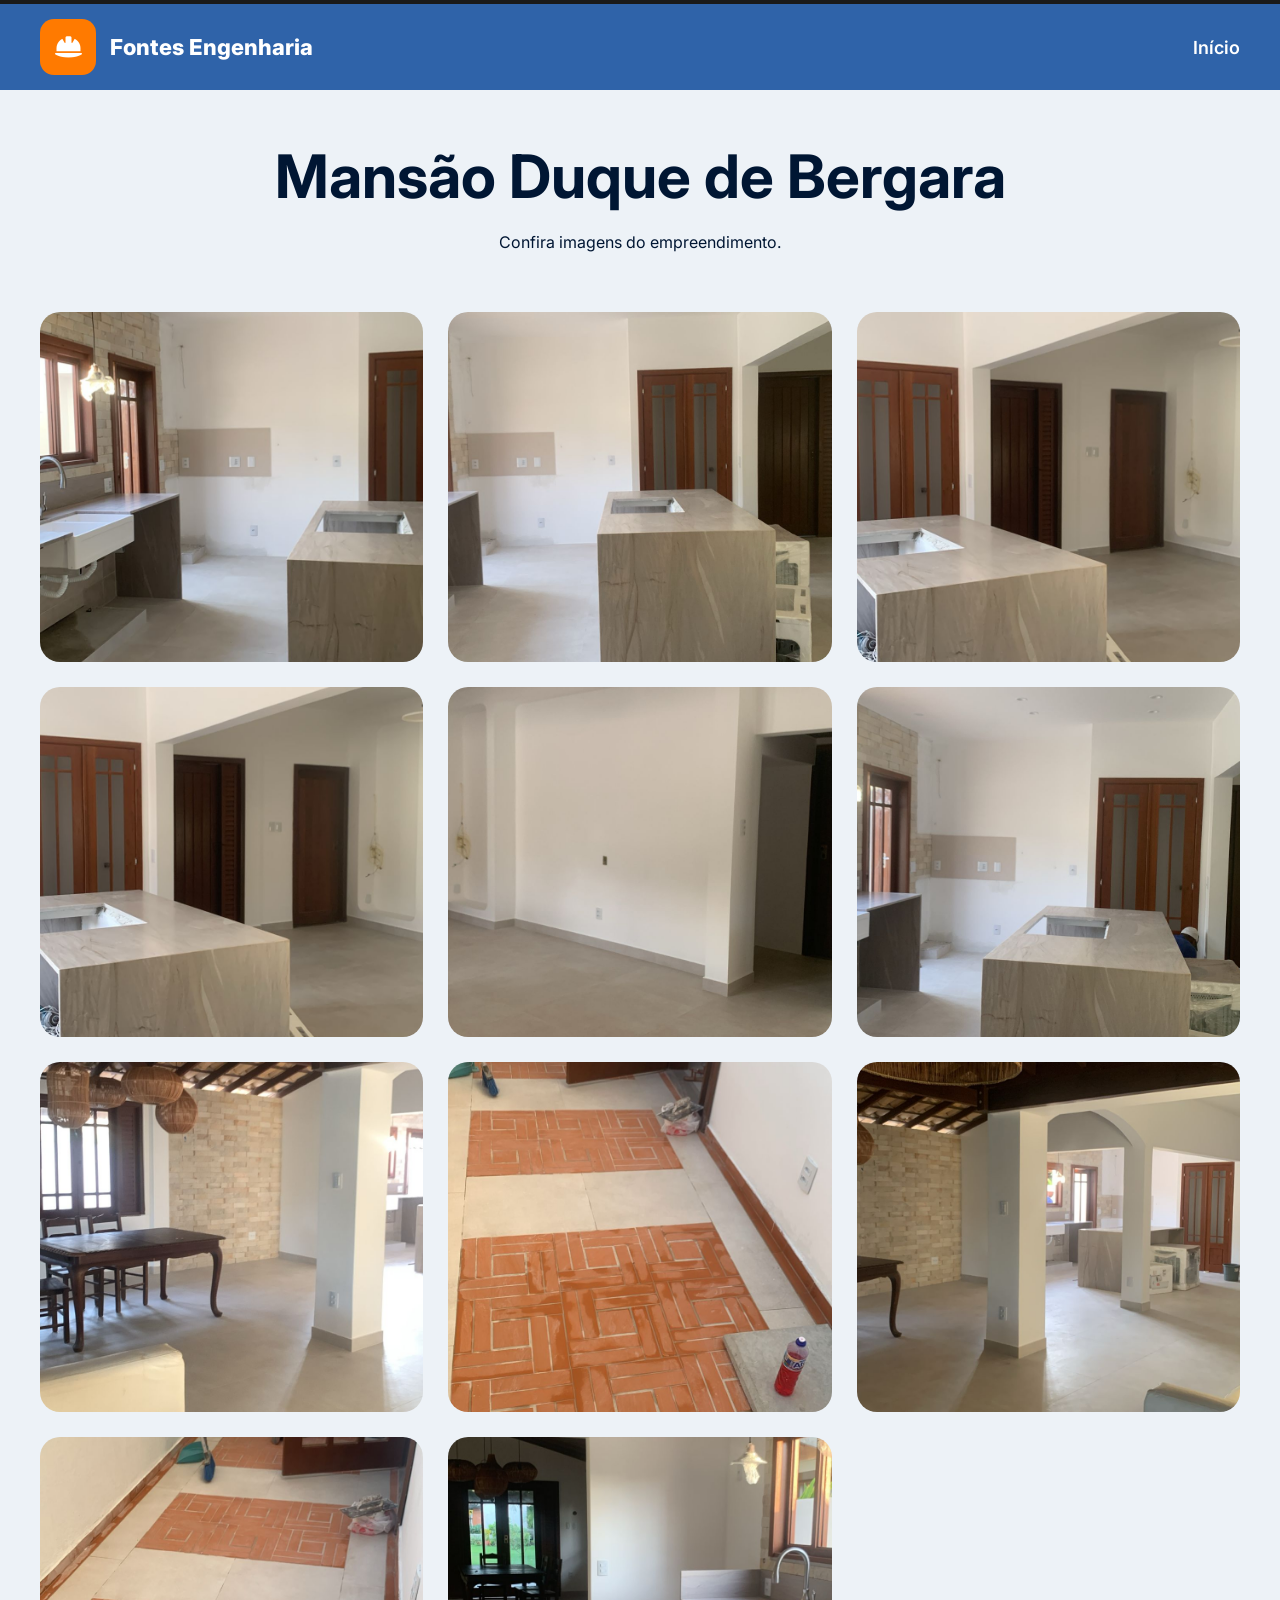
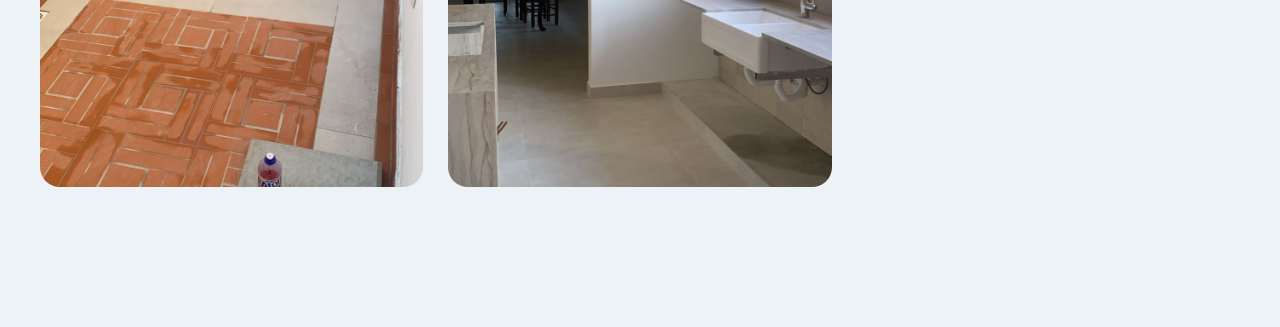
<file: obra1.html>
<!-- =========================
ARQUIVO: obra1.html
========================= -->
<!DOCTYPE html>
<html lang="pt-BR">

<head>
  <meta charset="UTF-8">
  <meta name="viewport" content="width=device-width, initial-scale=1.0">

  <title>Galeria da Obra</title>

  <link rel="stylesheet" href="site.css">

  <!-- FONT -->
  <link rel="preconnect" href="https://fonts.googleapis.com">
  <link href="https://fonts.googleapis.com/css2?family=Inter:wght@300;400;500;600;700;800;900&display=swap"
    rel="stylesheet">

  <!-- ICONS -->
  <link rel="stylesheet"
    href="https://cdnjs.cloudflare.com/ajax/libs/font-awesome/6.5.1/css/all.min.css" />
</head>

<body>

  <!-- HEADER -->
  <header class="header">

    <div class="logo">

      <div class="logo-icon">
        <i class="fa-solid fa-helmet-safety"></i>
      </div>

      <h2>Fontes Engenharia</h2>

    </div>

    <nav class="menu">
      <a href="index.html">Início</a>
    </nav>

  </header>

  <!-- GALERIA -->
  <section class="galeria-page">

    <div class="galeria-title">

      <h1>
        Mansão Duque de Bergara
      </h1>

      <p>
        Confira imagens do empreendimento.
      </p>

    </div>

    <div class="galeria-grid">

      <img
        src="assets\obra1\foto1.jpg">

      <img
        src="assets\obra1\foto2.jpg">

      <img
        src="assets\obra1\foto3.jpg">

      <img
        src="assets\obra1\foto3.jpg">

      <img
        src="assets\obra1\foto4.jpg">

      <img
        src="assets\obra1\foto5.jpg">

        <img
        src="assets\obra1\foto6.jpg">

        <img
        src="assets\obra1\foto7.jpg">

        <img
        src="assets\obra1\foto8.jpg">

        <img
        src="assets\obra1\foto9.jpg">

        <img
        src="assets\obra1\foto10.jpg">

    </div>

  </section>

  <script src="site.js"></script>

</body>

</html>
</file>
<file: site.css>
/* =========================
ARQUIVO: style.css
========================= */

*{
    margin:0;
    padding:0;
    box-sizing:border-box;
}

html{
    scroll-behavior:smooth;
}

body{
    font-family:'Inter', sans-serif;
    background:#edf2f7;
    color:#001633;
}

/* HEADER */

.header{
    width:100%;
    height:90px;
    background:#2f63a9;
    position:fixed;
    top:0;
    left:0;
    z-index:999;
    display:flex;
    align-items:center;
    justify-content:space-between;
    padding:0 40px;
    border-top:4px solid #1a1a1a;
}

.logo{
    display:flex;
    align-items:center;
    gap:14px;
}

.logo-icon{
    width:56px;
    height:56px;
    border-radius:14px;
    background:#ff7a00;
    display:flex;
    align-items:center;
    justify-content:center;
    color:white;
    font-size:24px;
}

.logo h2{
    color:white;
    font-size:22px;
    font-weight:800;
}

.menu{
    display:flex;
    gap:40px;
}

.menu a{
    color:white;
    text-decoration:none;
    font-size:18px;
    font-weight:600;
}

.header-buttons{
    display:flex;
    align-items:center;
    gap:20px;
}

.instagram{
    color:white;
    font-size:33px;
}

.whatsapp{
    background:#ff7a00;
    color:white;
    text-decoration:none;
    padding:16px 20px;
    border-radius:14px;
    font-weight:700;
}

/* HERO */

.hero{
    width:100%;
    height:100vh;
    background:url('https://images.unsplash.com/photo-1504307651254-35680f356dfd?q=80&w=1600&auto=format&fit=crop');
    background-size:cover;
    background-position:center;
    position:relative;
    display:flex;
    align-items:center;
    padding:120px 80px;
}

.overlay{
    position:absolute;
    inset:0;
    background:linear-gradient(to right,
    rgba(0,42,92,0.94),
    rgba(0,42,92,0.45));
}

.hero-content{
    position:relative;
    z-index:2;
    max-width:850px;
}

.tag{
    background:#ff7a00;
    color:white;
    padding:14px 22px;
    border-radius:999px;
    display:inline-block;
    margin-bottom:30px;
    font-weight:700;
}

.hero h1{
    color:white;
    font-size:82px;
    line-height:1.05;
    margin-bottom:30px;
    font-weight:900;
}

.hero h1 span{
    color:#ff7a00;
}

.hero p{
    color:white;
    font-size:28px;
    line-height:1.6;
    margin-bottom:40px;
}

.hero-buttons{
    display:flex;
    gap:20px;
}

.btn-primary,
.btn-secondary{
    padding:18px 32px;
    border-radius:14px;
    text-decoration:none;
    font-weight:700;
}

.btn-primary{
    background:#ff7a00;
    color:white;
}

.btn-secondary{
    border:2px solid white;
    color:white;
}

/* SOBRE */

.sobre{
    padding:120px 80px;
    background:white;
}

.sobre-container{
    display:grid;
    grid-template-columns:1fr 1fr;
    gap:60px;
    align-items:center;
}

.section-mini-title{
    color:#ff7a00;
    font-weight:700;
    letter-spacing:2px;
}

.sobre h2{
    font-size:56px;
    margin:20px 0;
}

.sobre p{
    color:#55657c;
    font-size:20px;
    line-height:1.7;
    margin-bottom:20px;
}

.sobre-image img{
    width:100%;
    border-radius:24px;
    height:650px;
    object-fit:cover;
}

.numeros{
    display:flex;
    gap:20px;
    margin-top:30px;
}

.numero-box{
    background:#f3f6fb;
    flex:1;
    padding:30px;
    border-radius:20px;
}

.numero-box h3{
    font-size:42px;
    color:#ff7a00;
}

/* OBRAS */

.obras{
    padding:120px 40px;
}

.section-title{
    text-align:center;
    margin-bottom:70px;
}

.section-title span{
    color:#ff7a00;
    font-weight:700;
    letter-spacing:2px;
}

.section-title h2{
    font-size:62px;
    margin:20px 0;
}

.section-title p{
    color:#60728b;
    font-size:24px;
}

.cards{
    display:grid;
    grid-template-columns:repeat(3,1fr);
    gap:30px;
}

.card{
    background:white;
    border-radius:24px;
    overflow:hidden;
    transition:0.4s;
}

.card:hover{
    transform:translateY(-8px);
}

.card-image{
    height:420px;
    overflow:hidden;
}

.card-image img{
    width:100%;
    height:100%;
    object-fit:cover;
    transition:0.4s;
}

.card:hover img{
    transform:scale(1.08);
}

.card-content{
    padding:34px;
}

.local{
    color:#66758a;
    font-size:18px;
}

.card-content h3{
    font-size:40px;
    margin:20px 0 30px;
}

.card-content a{
    text-decoration:none;
    color:#0046a8;
    font-size:24px;
    font-weight:700;
}

/* CONTATO */

.contato{
    background:#003f95;
    color:white;
    padding:90px 40px 30px;
}

.contato-container{
    display:grid;
    grid-template-columns:1.5fr 1fr 1fr;
    gap:60px;
}

.logo-footer{
    display:flex;
    align-items:center;
    gap:14px;
    margin-bottom:30px;
}

.contato-info p{
    color:#dbe3ef;
    font-size:20px;
    line-height:1.7;
}

.contato-box h3{
    color:#ff7a00;
    font-size:36px;
    margin-bottom:30px;
}

.contato-box p{
    font-size:22px;
    line-height:1.8;
}

.copyright{
    border-top:1px solid rgba(255,255,255,0.1);
    margin-top:70px;
    padding-top:30px;
    text-align:center;
}

/* GALERIA */

.galeria-page{
    padding:140px 40px;
}

.galeria-title{
    text-align:center;
    margin-bottom:60px;
}

.galeria-title h1{
    font-size:60px;
    margin-bottom:20px;
}

.galeria-grid{
    display:grid;
    grid-template-columns:repeat(3,1fr);
    gap:25px;
}

.galeria-grid img{
    width:100%;
    height:350px;
    object-fit:cover;
    border-radius:20px;
    cursor:pointer;
    transition:0.4s;
}

.galeria-grid img:hover{
    transform:scale(1.03);
}

/* LIGHTBOX */

#lightbox{
    position:fixed;
    inset:0;
    background:rgba(0,0,0,0.95);
    display:none;
    align-items:center;
    justify-content:center;
    z-index:99999;
}

#lightbox img{
    max-width:85%;
    max-height:85%;
    border-radius:20px;
    animation:zoom 0.3s ease;
}

#fechar{
    position:absolute;
    top:25px;
    right:40px;
    font-size:50px;
    color:white;
    cursor:pointer;
}

#seta-esquerda,
#seta-direita{
    position:absolute;
    top:50%;
    transform:translateY(-50%);
    color:white;
    font-size:70px;
    cursor:pointer;
    user-select:none;
    padding:20px;
}

#seta-esquerda{
    left:30px;
}

#seta-direita{
    right:30px;
}

@keyframes zoom{

    from{
        transform:scale(0.8);
        opacity:0;
    }

    to{
        transform:scale(1);
        opacity:1;
    }

}

/* RESPONSIVO */

@media(max-width:1200px){

    .cards{
        grid-template-columns:1fr;
    }

    .sobre-container{
        grid-template-columns:1fr;
    }

    .contato-container{
        grid-template-columns:1fr;
    }

}

@media(max-width:900px){

    .menu{
        display:none;
    }

    .hero{
        padding:120px 30px;
    }

    .hero h1{
        font-size:50px;
    }

    .hero p{
        font-size:22px;
    }

    .sobre,
    .obras{
        padding:100px 20px;
    }

    .section-title h2{
        font-size:42px;
    }

    .galeria-grid{
        grid-template-columns:1fr;
    }

}

@media(max-width:600px){

    .logo h2{
        display:none;
    }

    .hero h1{
        font-size:38px;
    }

    .hero-buttons{
        flex-direction:column;
    }

}
</file>
